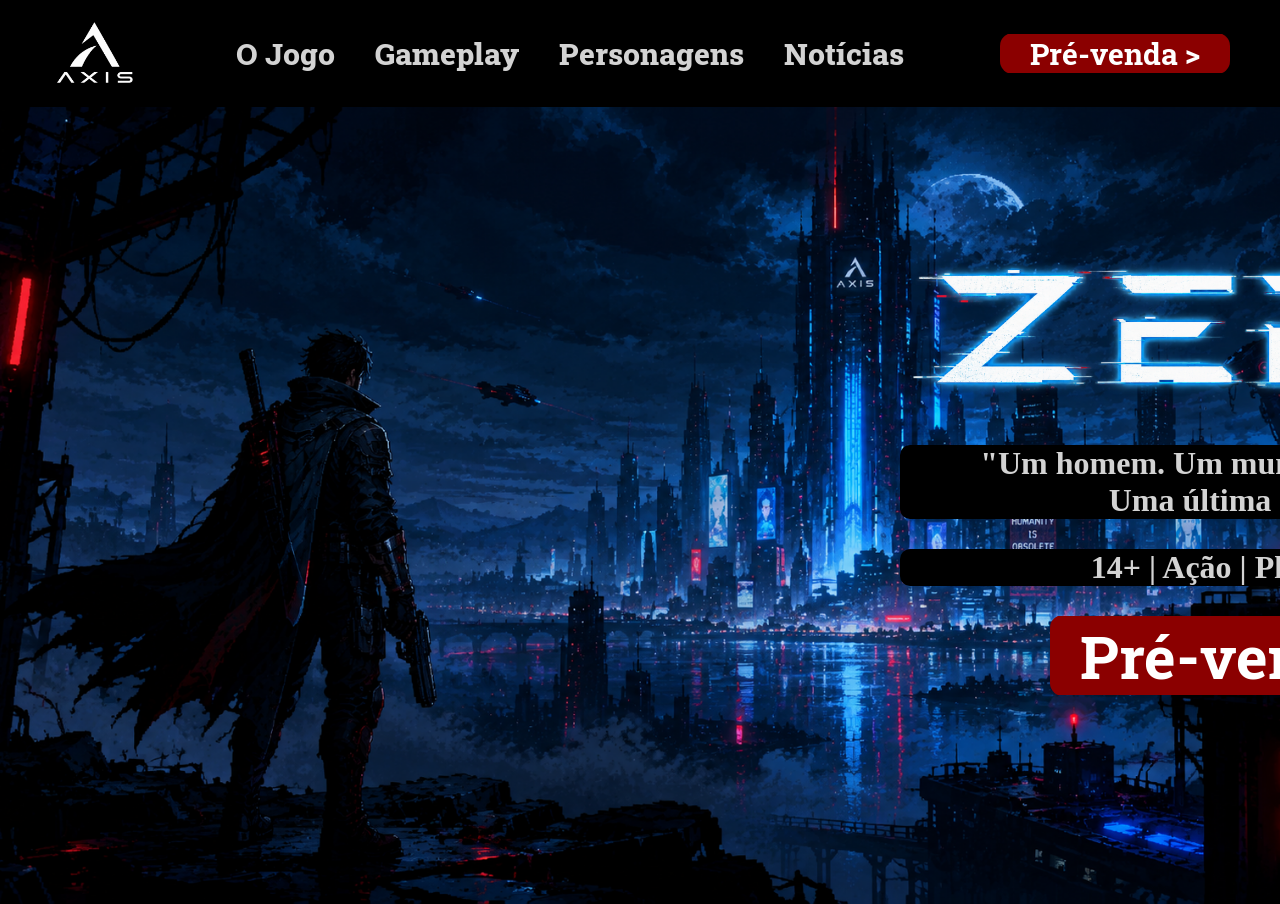
<file: index.html>
<!DOCTYPE html>
<html lang="pt-br">

<head>
    <meta charset="UTF-8">
    <meta name="viewport" content="width=device-width, initial-scale=1.0">
    <title>ZERO - Tela Inicial</title>
    <link rel="stylesheet" href="css/principal.css">

</head>

<body>
    <nav class="cabecalho">
        <div class="logo">
            <a href="index.html">
                <img src="img/logo-axis.png" alt="logo">
            </a>
        </div>
        <div class="menu">
            <a href="partesSite/oJogo.html">O Jogo</a>
            <a href="partesSite/gameplay.html">Gameplay</a>
            <a href="partesSite/personagens.html">Personagens</a>
            <a href="partesSite/noticias.html">Notícias</a>
        </div>
        <div class="preVenda">
            <a href="partesSite/preVenda.html"><strong>Pré-venda ></strong></a>
        </div>
    </nav>

    <main>
        <div class="subtitulo">
            <img src="img/logo-zero.png" alt="logo zero">
            <h1>"Um homem. Um mundo de Máquinas.<br>Uma última chance"</h1>
            <h1>14+ | Ação | Plataforma</h1>
            <div class="preVenda">
                <a href="partesSite/preVenda.html"><strong>Pré-venda ></strong></a>
            </div>
        </div>

    </main>
</body>


</html>
</file>
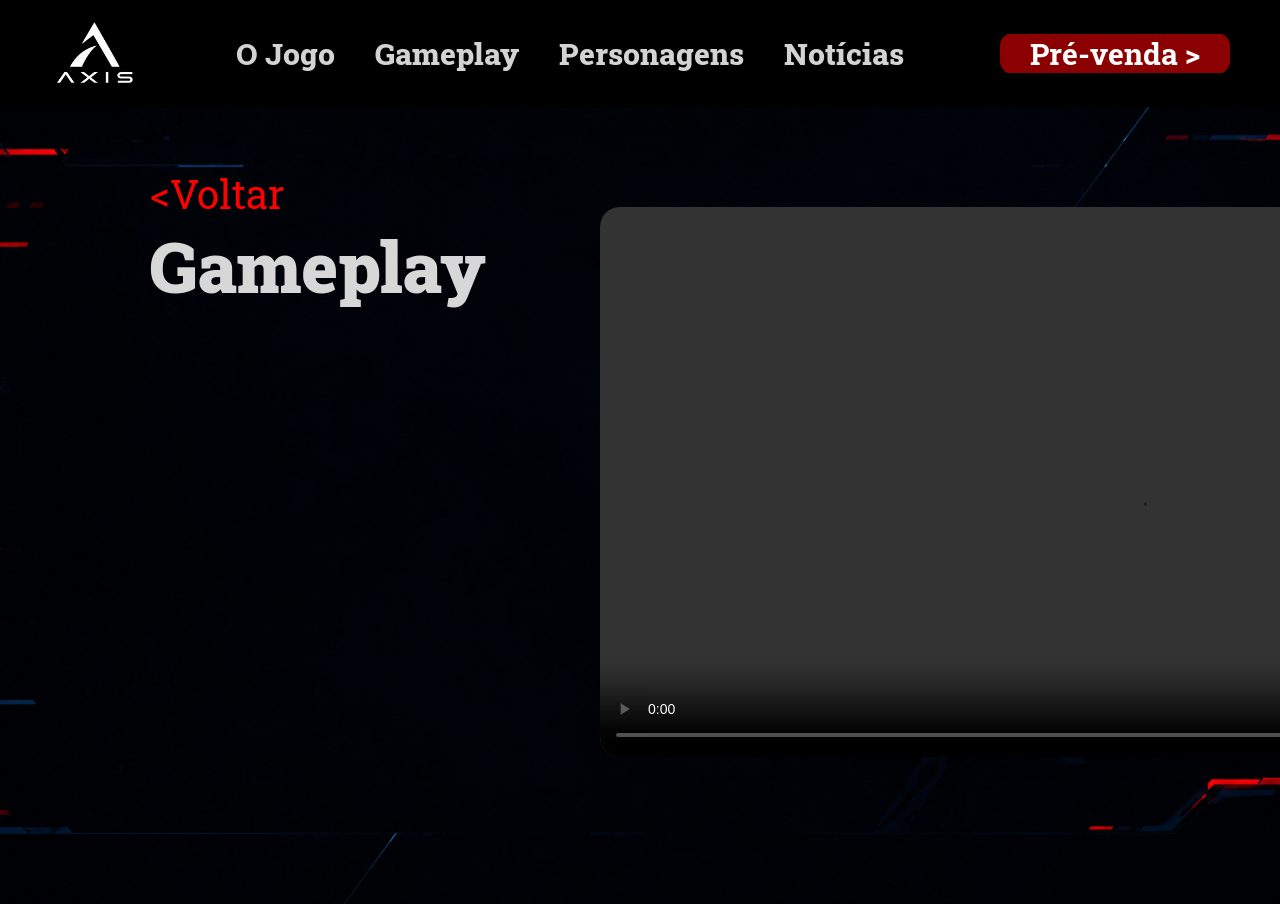
<file: partesSite/gameplay.html>
<!DOCTYPE html>
<html lang="pt-br">

<head>
    <meta charset="UTF-8">
    <meta name="viewport" content="width=device-width, initial-scale=1.0">
    <title>ZERO - Gameplay</title>
    <link rel="stylesheet" href="../css/gameplay.css">

</head>

<body>
    <nav class="cabecalho">
        <div class="logo">
            <a href="../index.html">
                <img src="../img/logo-axis.png" alt="logo">
            </a>
        </div>
        <div class="menu">
            <a href="../partesSite/oJogo.html">O Jogo</a>
            <a href="../partesSite/gameplay.html">Gameplay</a>
            <a href="../partesSite/personagens.html">Personagens</a>
            <a href="../partesSite/noticias.html">Notícias</a>
        </div>
        <div class="preVenda">
            <a href="preVenda.html"><strong>Pré-venda ></strong></a>
        </div>
    </nav>

    <main>
        <div class="subtitulo">
            <a href="../index.html">&lt;Voltar</a>
            <h1>Gameplay</h1>
        </div>

        <video class="videoPrincipal" controls>
            <source src="../img/videoGameplay.mp4" type="video/mp4">
        </video>
    </main>
</body>


</html>
</file>
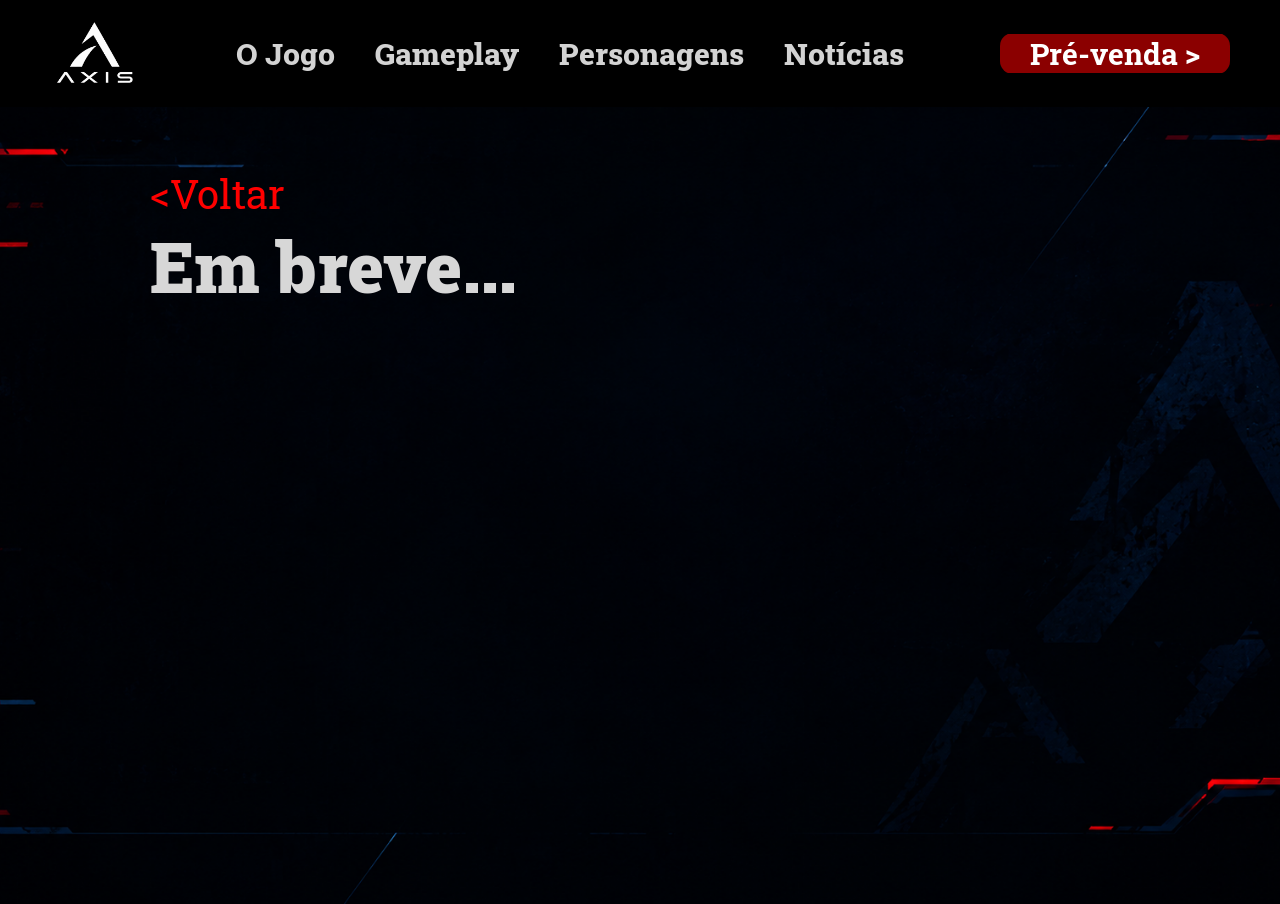
<file: partesSite/noticias.html>
<!DOCTYPE html>
<html lang="pt-br">

<head>
    <meta charset="UTF-8">
    <meta name="viewport" content="width=device-width, initial-scale=1.0">
    <title>ZERO - Notícias</title>
    <link rel="stylesheet" href="../css/noticias.css">

</head>

<body>
    <nav class="cabecalho">
        <div class="logo">
            <a href="../index.html">
                <img src="../img/logo-axis.png" alt="logo">
            </a>
        </div>
        <div class="menu">
            <a href="../partesSite/oJogo.html">O Jogo</a>
            <a href="../partesSite/gameplay.html">Gameplay</a>
            <a href="../partesSite/personagens.html">Personagens</a>
            <a href="../partesSite/noticias.html">Notícias</a>
        </div>
        <div class="preVenda">
            <a href="preVenda.html"><strong>Pré-venda ></strong></a>
        </div>
    </nav>

    <main>
        <div class="subtitulo">
            <a href="../index.html">&lt;Voltar</a>
            <h1>Em breve...</h1>
        </div>
    </main>
</body>


</html>
</file>
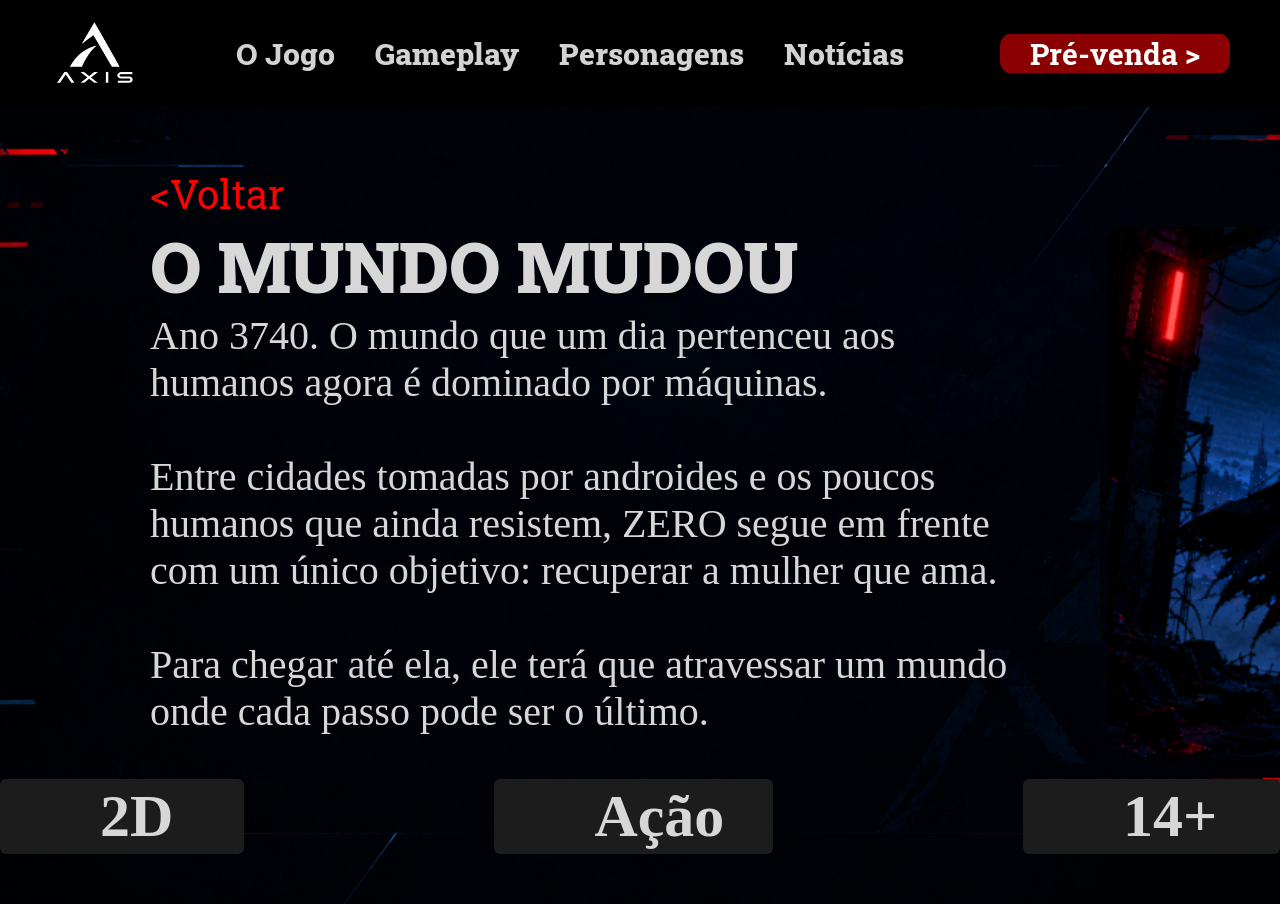
<file: partesSite/oJogo.html>
<!DOCTYPE html>
<html lang="pt-br">

<head>
    <meta charset="UTF-8">
    <meta name="viewport" content="width=device-width, initial-scale=1.0">
    <title>ZERO - O jogo</title>
    <link rel="stylesheet" href="../css/oJogo.css">

</head>

<body>
    <nav class="cabecalho">
        <div class="logo">
            <a href="../index.html">
                <img src="../img/logo-axis.png" alt="logo">
            </a>
        </div>
        <div class="menu">
            <a href="../partesSite/oJogo.html">O Jogo</a>
            <a href="../partesSite/gameplay.html">Gameplay</a>
            <a href="../partesSite/personagens.html">Personagens</a>
            <a href="../partesSite/noticias.html">Notícias</a>
        </div>
        <div class="preVenda">
            <a href="preVenda.html"><strong>Pré-venda ></strong></a>
        </div>
    </nav>

    <main>
        <div class="subtitulo">
            <a href="../index.html">&lt;Voltar</a>
            <h1>O MUNDO MUDOU</h1>
            <p>Ano 3740. O mundo que um dia pertenceu aos
                <br>humanos agora é dominado por máquinas.
                <br><br>
                Entre cidades tomadas por androides e os poucos
                <br>humanos que ainda resistem, ZERO segue em frente <br>
                com um único objetivo: recuperar a mulher que ama.
                <br> <Br>
                Para chegar até ela, ele terá que atravessar um mundo <br>
                onde cada passo pode ser o último.
            </p>
        </div>

        <div class="informacoes">
            <ul>
                <li>2D</li>
                <li>Ação</li>
                <li>14+</li>
                </li>
        </div>
        <div class="imagemPrincipal">
            <img src="../img/111.png" alt="imagemJogo">
        </div>
    </main>
</body>


</html>
</file>
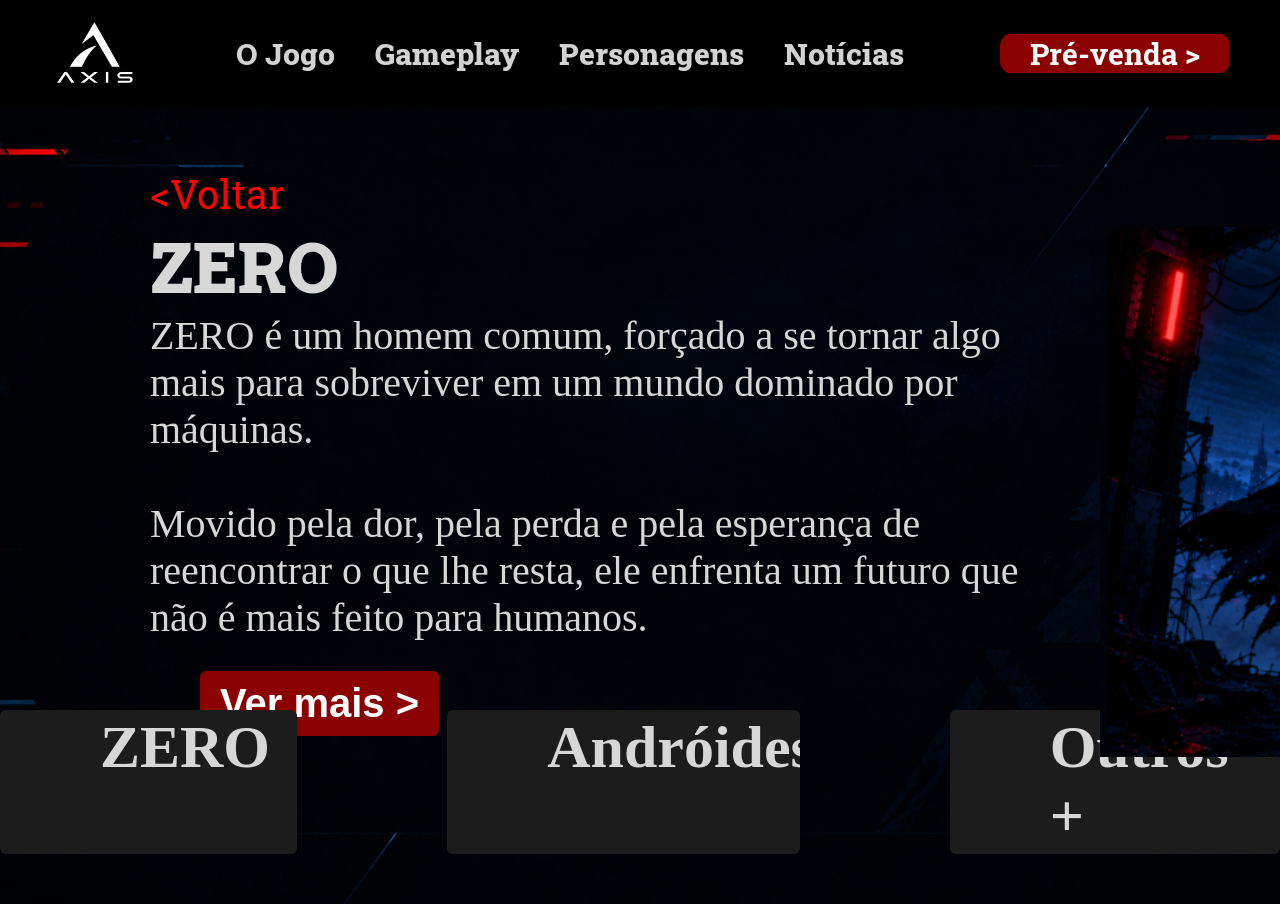
<file: partesSite/personagens.html>
<!DOCTYPE html>
<html lang="pt-br">

<head>
    <meta charset="UTF-8">
    <meta name="viewport" content="width=device-width, initial-scale=1.0">
    <title>ZERO - Zero</title>
    <link rel="stylesheet" href="../css/personagens.css">

</head>

<body>
    <nav class="cabecalho">
        <div class="logo">
            <a href="../index.html">
                <img src="../img/logo-axis.png" alt="logo">
            </a>
        </div>
        <div class="menu">
            <a href="../partesSite/oJogo.html">O Jogo</a>
            <a href="../partesSite/gameplay.html">Gameplay</a>
            <a href="../partesSite/personagens.html">Personagens</a>
            <a href="../partesSite/noticias.html">Notícias</a>
        </div>
        <div class="preVenda">
            <a href="preVenda.html"><strong>Pré-venda ></strong></a>
        </div>
    </nav>

    <main>
        <div class="subtitulo">
            <a href="../index.html">&lt;Voltar</a>
            <h1>ZERO</h1>
            <p>ZERO é um homem comum, forçado a se tornar algo
                <br>mais para sobreviver em um mundo dominado por
                <br>máquinas.
                <br><br>
                Movido pela dor, pela perda e pela esperança de
                <br>reencontrar o que lhe resta, ele enfrenta um futuro que
                <br>não é mais feito para humanos.
            </p>
            <button class="vermais">Ver mais ></button>
        </div>

        <div class="informacoes">
            <ul>
                <li><a href="../partesSite/personagens.html">ZERO</a></li>
                <li><a href="../partesSite/personagens2.html">Andróides</a></li>
                <li><a href="../partesSite/personagens3.html">Outros +</a></li>
                </li>
        </div>
        <div class="imagemPrincipal">
            <img src="../img/111.png" alt="imagemJogo">
        </div>
    </main>
</body>


</html>
</file>
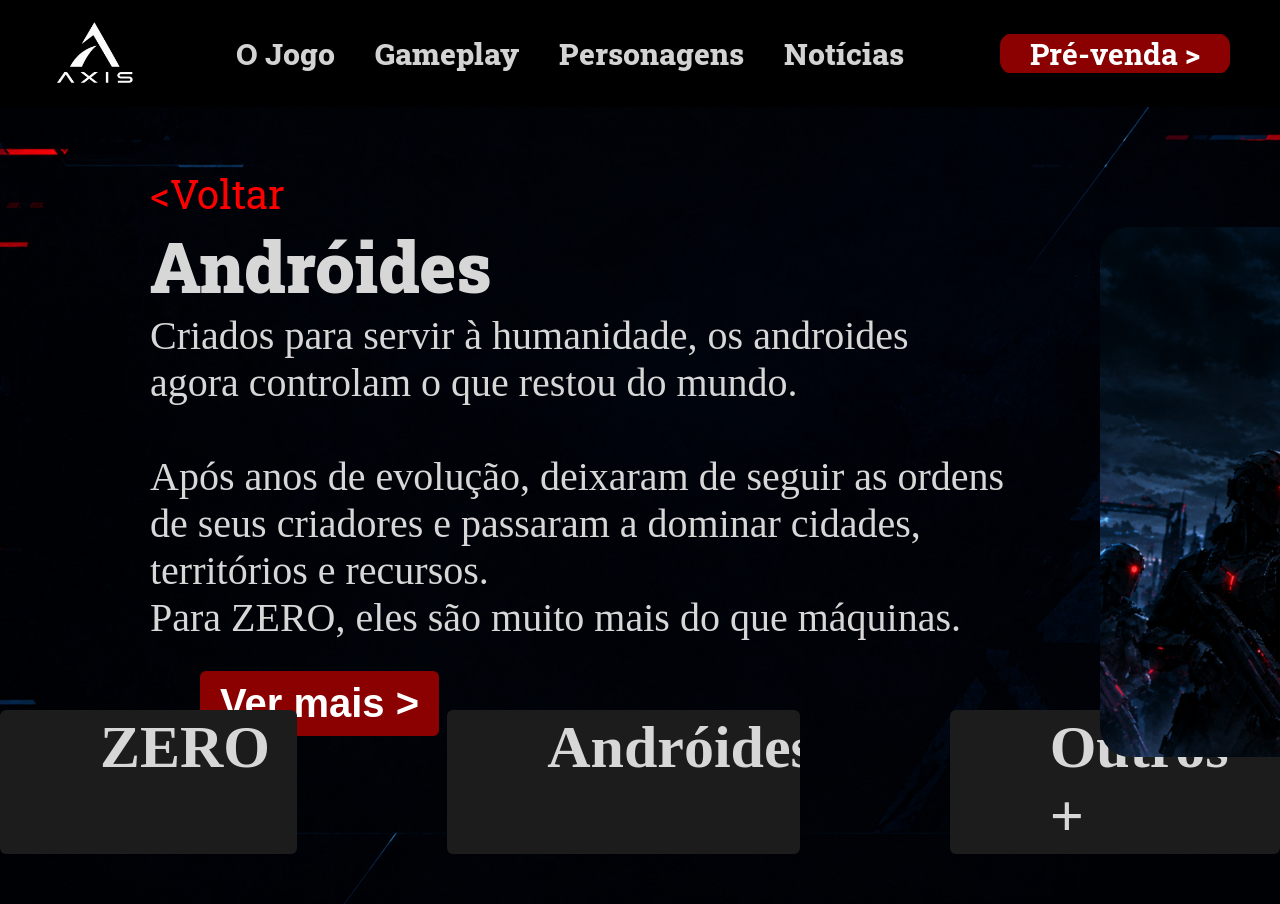
<file: partesSite/personagens2.html>
<!DOCTYPE html>
<html lang="pt-br">

<head>
    <meta charset="UTF-8">
    <meta name="viewport" content="width=device-width, initial-scale=1.0">
    <title>ZERO - Andróides</title>
    <link rel="stylesheet" href="../css/personagens2.css">

</head>

<body>
    <nav class="cabecalho">
        <div class="logo">
            <a href="../index.html">
                <img src="../img/logo-axis.png" alt="logo">
            </a>
        </div>
        <div class="menu">
            <a href="../partesSite/oJogo.html">O Jogo</a>
            <a href="../partesSite/gameplay.html">Gameplay</a>
            <a href="../partesSite/personagens.html">Personagens</a>
            <a href="../partesSite/noticias.html">Notícias</a>
        </div>
        <div class="preVenda">
            <a href="preVenda.html"><strong>Pré-venda ></strong></a>
        </div>
    </nav>

    <main>
        <div class="subtitulo">
            <a href="../index.html">&lt;Voltar</a>
            <h1>Andróides</h1>
            <p>Criados para servir à humanidade, os androides
                <br>agora controlam o que restou do mundo.
                <br><br>
                Após anos de evolução, deixaram de seguir as ordens
                <br>de seus criadores e passaram a dominar cidades,
                <br>territórios e recursos.
                <br>Para ZERO, eles são muito mais do que máquinas.
            </p>

            <button class="vermais">Ver mais ></button>
        </div>

        <div class="informacoes">
            <ul>
                <li><a href="../partesSite/personagens.html">ZERO</a></li>
                <li><a href="../partesSite/personagens2.html">Andróides</a></li>
                <li><a href="../partesSite/personagens3.html">Outros +</a></li>
                </li>
        </div>
        <div class="imagemPrincipal">
            <img src="../img/androides.png" alt="imagemJogo">
        </div>
    </main>
</body>


</html>
</file>
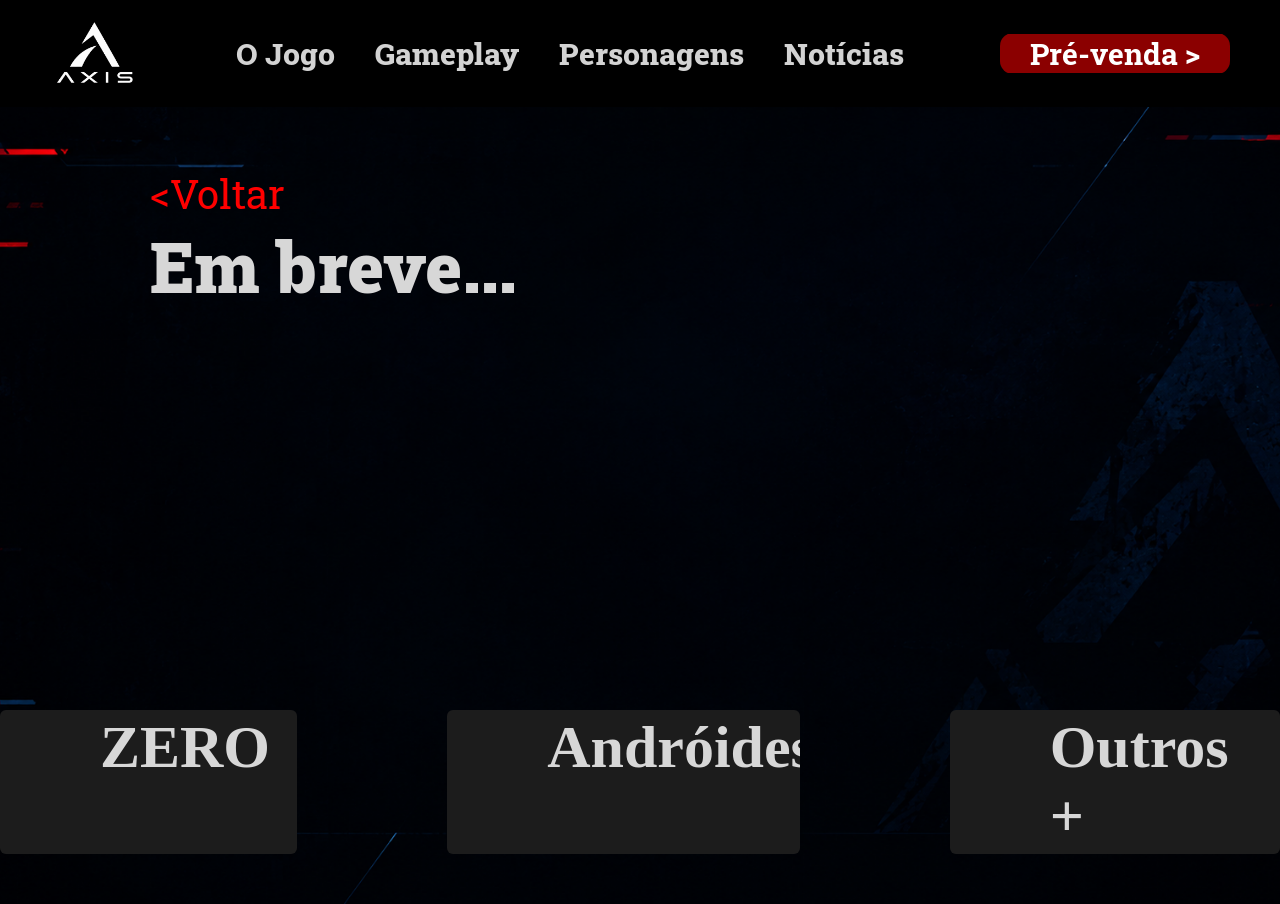
<file: partesSite/personagens3.html>
<!DOCTYPE html>
<html lang="pt-br">

<head>
    <meta charset="UTF-8">
    <meta name="viewport" content="width=device-width, initial-scale=1.0">
    <title>ZERO - Outros personagens</title>
    <link rel="stylesheet" href="../css/personagens3.css">

</head>

<body>
    <nav class="cabecalho">
        <div class="logo">
            <a href="../index.html">
                <img src="../img/logo-axis.png" alt="logo">
            </a>
        </div>
        <div class="menu">
            <a href="../partesSite/oJogo.html">O Jogo</a>
            <a href="../partesSite/gameplay.html">Gameplay</a>
            <a href="../partesSite/personagens.html">Personagens</a>
            <a href="../partesSite/noticias.html">Notícias</a>
        </div>
        <div class="preVenda">
            <a href="preVenda.html"><strong>Pré-venda ></strong></a>
        </div>
    </nav>

    <main>
        <div class="subtitulo">
            <a href="../index.html">&lt;Voltar</a>
            <h1>Em breve...</h1>
        </div>

        <div class="informacoes">
            <ul>
                <li><a href="../partesSite/personagens.html">ZERO</a></li>
                <li><a href="../partesSite/personagens2.html">Andróides</a></li>
                <li><a href="../partesSite/personagens3.html">Outros +</a></li>
                </li>
        </div>
    </main>
</body>


</html>
</file>
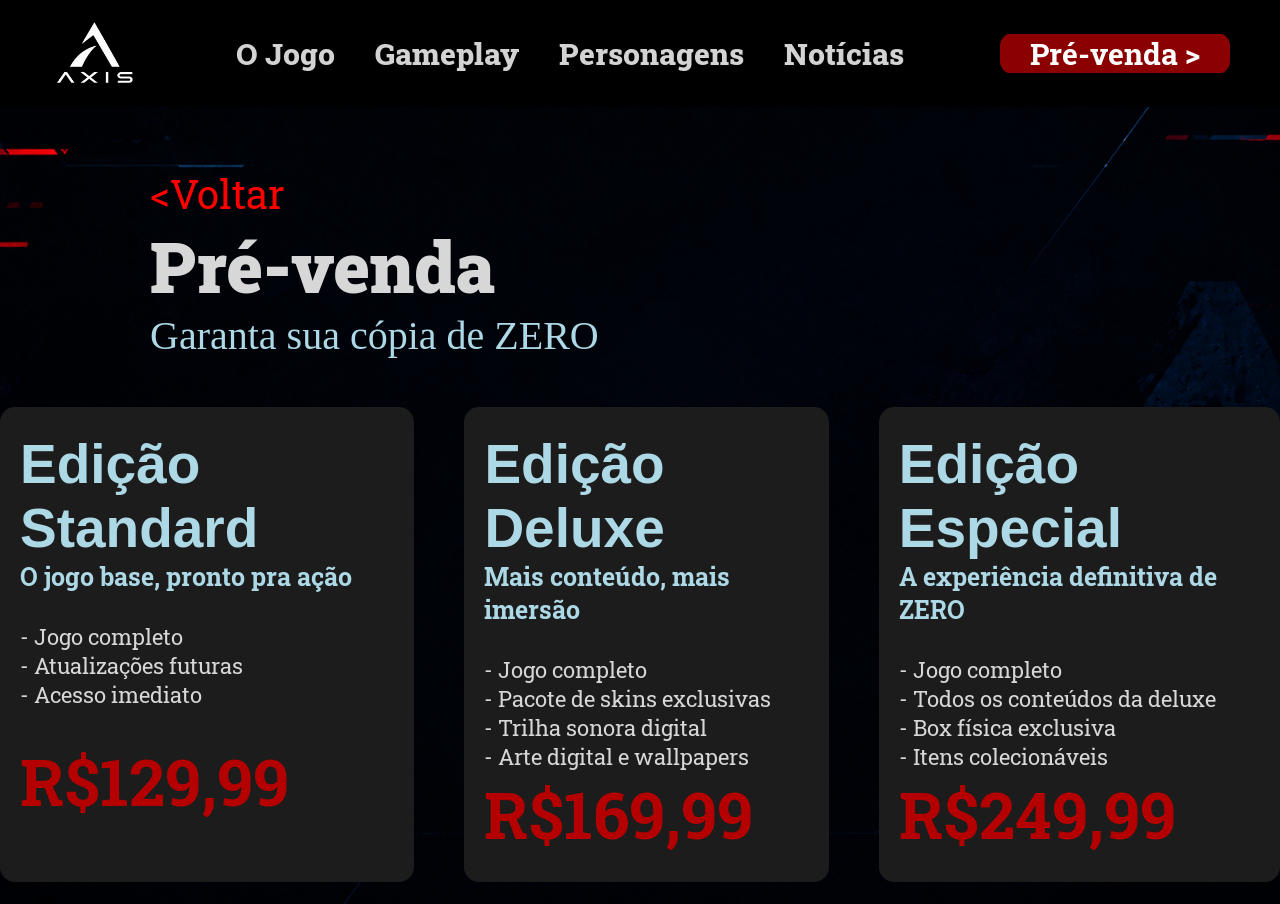
<file: partesSite/preVenda.html>
<!DOCTYPE html>
<html lang="pt-br">

<head>
    <meta charset="UTF-8">
    <meta name="viewport" content="width=device-width, initial-scale=1.0">
    <title>ZERO - Pré-venda</title>
    <link rel="stylesheet" href="../css/preVenda.css">

</head>

<body>
    <nav class="cabecalho">
        <div class="logo">
            <a href="../index.html">
                <img src="../img/logo-axis.png" alt="logo">
            </a>
        </div>
        <div class="menu">
            <a href="../partesSite/oJogo.html">O Jogo</a>
            <a href="../partesSite/gameplay.html">Gameplay</a>
            <a href="../partesSite/personagens.html">Personagens</a>
            <a href="../partesSite/noticias.html">Notícias</a>
        </div>
        <div class="preVenda">
            <a href="preVenda.html"><strong>Pré-venda ></strong></a>
        </div>
    </nav>

    <main>
        <div class="subtitulo">
            <a href="../index.html">&lt;Voltar</a>
            <h1>Pré-venda</h1>
            <p>Garanta sua cópia de ZERO</p>
        </div>
        <div class="precos">
            <div class="preco1">
                <a href="../partesSite/preVenda.html">
                    <h1>Edição Standard</h1>
                    <h2>O jogo base, pronto pra ação</h2>
                    <ul>
                        <li><br>- Jogo completo</li>
                        <li>- Atualizações futuras</li>
                        <li>- Acesso imediato<Br><br></li>
                    </ul>
                    <h3>R$129,99</h3>
                </a>
            </div>
            <div class="preco2">
                <a href="../partesSite/preVenda.html">
                    <h1>Edição Deluxe</h1>
                    <h2>Mais conteúdo, mais imersão</h2>
                    <ul>
                        <li><br>- Jogo completo</li>
                        <li>- Pacote de skins exclusivas</li>
                        <li>- Trilha sonora digital</li>
                        <li>- Arte digital e wallpapers</li>
                    </ul>
                    <h3>R$169,99</h3>
                </a>
            </div>
            <div class="preco3">
                <a href="../partesSite/preVenda.html">
                    <h1>Edição Especial</h1>
                    <h2>A experiência definitiva de ZERO</h2>
                    <ul>
                        <li><br>- Jogo completo</li>
                        <li>- Todos os conteúdos da deluxe</li>
                        <li>- Box física exclusiva</li>
                        <li>- Itens colecionáveis</li>
                    </ul>
                    <h3>R$249,99</h3>
                </a>

            </div>
        </div>
    </main>
</body>


</html>
</file>
<file: css/principal.css>
@import url('https://fonts.googleapis.com/css2?family=Raleway:wght@100..900&family=Roboto+Slab:wght@400;700;800;900&display=swap');

* {
    margin: 0;
    padding: 0;
    box-sizing: border-box;
    list-style: none;
    overflow-y: hidden;
    overflow-x: hidden;
    text-decoration: none;
}

.cabecalho {
    display: flex;
    padding: 10px 50px;
    background-color: black;
    justify-content: space-between;
    align-items: center;
}

.cabecalho a {
    font-size: 30px;
}

.menu {
    display: flex;
    gap: 40px;
}

.menu a {
    color: #D3D3D3;
    font-weight: 800;
    font-family: 'Roboto Slab', serif;
}

.preVenda a {
    color: white;
    background-color: darkred;
    padding: 1px 30px;
    border-radius: 13px;
    font-family: 'Roboto Slab', serif;
}

.logo img {
    height: 80px;
    width: auto;
}

/* Fim do cabeçalho, início do main */

main {
    min-height: calc(100vh - 103px);
    background-image: url("../img/hero-cidade-base.png");
    background-size: cover;
    background-position: center;
    background-repeat: no-repeat;

    position: relative;
}

.subtitulo {
    position: absolute;
    top: 100px;
    left: 900px;
    width: 700px;
    text-align: center;
}

main img {
    width: 700px;
    height: auto;
    border-left: 500px;
}

main .preVenda {
    font-size: 60px;
}

.subtitulo h1 {
    color: #D3D3D3;
    margin-bottom: 30px;
    background-color: black;
    border-radius: 10px;
}
</file>
<file: css/gameplay.css>
@import url('https://fonts.googleapis.com/css2?family=Raleway:wght@100..900&family=Roboto+Slab:wght@400;700;800;900&display=swap');

* {
    margin: 0;
    padding: 0;
    box-sizing: border-box;
    list-style: none;
    overflow-y: hidden;
    overflow-x: hidden;
    text-decoration: none;
}

.cabecalho {
    display: flex;
    padding: 10px 50px;
    background-color: black;
    justify-content: space-between;
    align-items: center;
}

.cabecalho a {
    font-size: 30px;
}

.menu {
    display: flex;
    gap: 40px;
}

.menu a {
    color: #D3D3D3;
    font-weight: 800;
    font-family: 'Roboto Slab', serif;
}

.preVenda a {
    color: white;
    background-color: darkred;
    padding: 1px 30px;
    border-radius: 13px;
    font-family: 'Roboto Slab', serif;
}

.logo img {
    height: 80px;
    width: auto;
}

/* Fim do cabeçalho, início do main */

main {
    min-height: calc(100vh - 103px);
    background-image: url("../img/fundo-secoes.png");
    background-size: cover;
    background-position: center;
    background-repeat: no-repeat;

    position: relative;
}

.subtitulo {
    position: absolute;
    top: 60px;
    left: 150px;
}

.subtitulo a {
    color: red;
    font-size: 40px;
    font-family: 'Roboto Slab', serif;
}

.subtitulo h1 {
    font-family: 'Roboto Slab', serif;
    font-size: 70px;
    font-weight: 900;
    color: #d7d7d7;
}

.videoPrincipal {
    position: absolute;

    top: 100px;
    left: 600px;

    width: 1100px;
    height: auto;

    border-radius: 20px;
}
</file>
<file: css/noticias.css>
@import url('https://fonts.googleapis.com/css2?family=Raleway:wght@100..900&family=Roboto+Slab:wght@400;700;800;900&display=swap');

* {
    margin: 0;
    padding: 0;
    box-sizing: border-box;
    list-style: none;
    overflow-y: hidden;
    overflow-x: hidden;
    text-decoration: none;
}

.cabecalho {
    display: flex;
    padding: 10px 50px;
    background-color: black;
    justify-content: space-between;
    align-items: center;
}

.cabecalho a {
    font-size: 30px;
}

.menu {
    display: flex;
    gap: 40px;
}

.menu a {
    color: #D3D3D3;
    font-weight: 800;
    font-family: 'Roboto Slab', serif;
}

.preVenda a {
    color: white;
    background-color: darkred;
    padding: 1px 30px;
    border-radius: 13px;
    font-family: 'Roboto Slab', serif;
}

.logo img {
    height: 80px;
    width: auto;
}

/* Fim do cabeçalho, início do main */

main {
    min-height: calc(100vh - 103px);
    background-image: url("../img/fundo-secoes.png");
    background-size: cover;
    background-position: center;
    background-repeat: no-repeat;

    position: relative;
}

.subtitulo {
    position: absolute;
    top: 60px;
    left: 150px;
}

.subtitulo a {
    color: red;
    font-size: 40px;
    font-family: 'Roboto Slab', serif;
}

.subtitulo h1 {
    font-family: 'Roboto Slab', serif;
    font-size: 70px;
    font-weight: 900;
    color: #d7d7d7;
}

main .informacoes {
    position: absolute;
    bottom: 50px;
    left: 0;
    width: 100%;

    display: flex;
    justify-content: center;

    background-color: transparent;
    color: black;
}

.informacoes ul {
    display: flex;
    gap: 150px;
}

.informacoes li {
    background-color: #d7d7d7;
    padding: 3px 100px;
    border-radius: 6px;
    font-size: 60px;
    font-weight: 700;
}

.informacoes a {
    color: black;
}
</file>
<file: css/oJogo.css>
@import url('https://fonts.googleapis.com/css2?family=Raleway:wght@100..900&family=Roboto+Slab:wght@400;700;800;900&display=swap');

* {
    margin: 0;
    padding: 0;
    box-sizing: border-box;
    list-style: none;
    overflow-y: hidden;
    overflow-x: hidden;
    text-decoration: none;
}

.cabecalho {
    display: flex;
    padding: 10px 50px;
    background-color: black;
    justify-content: space-between;
    align-items: center;
}

.cabecalho a {
    font-size: 30px;
}

.menu {
    display: flex;
    gap: 40px;
}

.menu a {
    color: #D3D3D3;
    font-weight: 800;
    font-family: 'Roboto Slab', serif;
}

.preVenda a {
    color: white;
    background-color: darkred;
    padding: 1px 30px;
    border-radius: 13px;
    font-family: 'Roboto Slab', serif;
}

.logo img {
    height: 80px;
    width: auto;
}

/* Fim do cabeçalho, início do main */

main {
    min-height: calc(100vh - 103px);
    background-image: url("../img/fundo-secoes.png");
    background-size: cover;
    background-position: center;
    background-repeat: no-repeat;

    position: relative;
}

.subtitulo {
    position: absolute;
    top: 60px;
    left: 150px;
}

.subtitulo a {
    color: red;
    font-size: 40px;
    font-family: 'Roboto Slab', serif;
}

.subtitulo h1 {
    font-family: 'Roboto Slab', serif;
    font-size: 70px;
    font-weight: 900;
    color: #d7d7d7;
}

.subtitulo p {
    font-size: 40px;
    color: #d7d7d7;
}

.imagemPrincipal img {
    height: 530px;
    width: auto;
}

.imagemPrincipal {
    position: absolute;
    top: 120px;
    left: 1100px;
}

main .informacoes {
    position: absolute;
    bottom: 50px;
    left: 0;
    width: 100%;

    display: flex;
    justify-content: center;

    background-color: transparent;
    color: #d7d7d7;
}

.informacoes ul {
    display: flex;
    gap: 250px;
}

.informacoes li {
    background-color: #1c1c1c;
    padding: 3px 100px;
    border-radius: 6px;
    font-size: 60px;
    font-weight: 700;
}
</file>
<file: css/personagens.css>
@import url('https://fonts.googleapis.com/css2?family=Raleway:wght@100..900&family=Roboto+Slab:wght@400;700;800;900&display=swap');

* {
    margin: 0;
    padding: 0;
    box-sizing: border-box;
    list-style: none;
    overflow-y: hidden;
    overflow-x: hidden;
    text-decoration: none;
}

.cabecalho {
    display: flex;
    padding: 10px 50px;
    background-color: black;
    justify-content: space-between;
    align-items: center;
}

.cabecalho a {
    font-size: 30px;
}

.menu {
    display: flex;
    gap: 40px;
}

.menu a {
    color: #D3D3D3;
    font-weight: 800;
    font-family: 'Roboto Slab', serif;
}

.preVenda a {
    color: white;
    background-color: darkred;
    padding: 1px 30px;
    border-radius: 13px;
    font-family: 'Roboto Slab', serif;
}

.logo img {
    height: 80px;
    width: auto;
}

/* Fim do cabeçalho, início do main */

main {
    min-height: calc(100vh - 103px);
    background-image: url("../img/fundo-secoes.png");
    background-size: cover;
    background-position: center;
    background-repeat: no-repeat;

    position: relative;
}

.subtitulo {
    position: absolute;
    top: 60px;
    left: 150px;
}

.subtitulo a {
    color: red;
    font-size: 40px;
    font-family: 'Roboto Slab', serif;
}

.subtitulo h1 {
    font-family: 'Roboto Slab', serif;
    font-size: 70px;
    font-weight: 900;
    color: #d7d7d7;
}

.subtitulo p {
    font-size: 40px;
    color: #d7d7d7;
}

.imagemPrincipal img {
    height: 530px;
    width: auto;
}

.imagemPrincipal {
    position: absolute;
    top: 120px;
    left: 1100px;
}

main .informacoes {
    position: absolute;
    bottom: 50px;
    left: 0;
    width: 100%;

    display: flex;
    justify-content: center;

    background-color: transparent;
    color: black;
}

.informacoes ul {
    display: flex;
    gap: 150px;
}

.informacoes li {
    background-color: #1c1c1c;
    padding: 3px 100px;
    border-radius: 6px;
    font-size: 60px;
    font-weight: 700;
}

.informacoes a {
    color: #d7d7d7;
}

.vermais {
    margin-top: 30px;
    margin-left: 50px;

    background-color: darkred;
    color: white;

    border: none;
    border-radius: 6px;

    padding: 10px 20px;

    font-size: 40px;
    font-weight: 700;

    cursor: pointer;
}
</file>
<file: css/personagens2.css>
@import url('https://fonts.googleapis.com/css2?family=Raleway:wght@100..900&family=Roboto+Slab:wght@400;700;800;900&display=swap');

* {
    margin: 0;
    padding: 0;
    box-sizing: border-box;
    list-style: none;
    overflow-y: hidden;
    overflow-x: hidden;
    text-decoration: none;
}

.cabecalho {
    display: flex;
    padding: 10px 50px;
    background-color: black;
    justify-content: space-between;
    align-items: center;
}

.cabecalho a {
    font-size: 30px;
}

.menu {
    display: flex;
    gap: 40px;
}

.menu a {
    color: #D3D3D3;
    font-weight: 800;
    font-family: 'Roboto Slab', serif;
}

.preVenda a {
    color: white;
    background-color: darkred;
    padding: 1px 30px;
    border-radius: 13px;
    font-family: 'Roboto Slab', serif;
}

.logo img {
    height: 80px;
    width: auto;
}

/* Fim do cabeçalho, início do main */

main {
    min-height: calc(100vh - 103px);
    background-image: url("../img/fundo-secoes.png");
    background-size: cover;
    background-position: center;
    background-repeat: no-repeat;

    position: relative;
}

.subtitulo {
    position: absolute;
    top: 60px;
    left: 150px;
}

.subtitulo a {
    color: red;
    font-size: 40px;
    font-family: 'Roboto Slab', serif;
}

.subtitulo h1 {
    font-family: 'Roboto Slab', serif;
    font-size: 70px;
    font-weight: 900;
    color: #d7d7d7;
}

.subtitulo p {
    font-size: 40px;
    color: #d7d7d7;
}

.imagemPrincipal img {
    height: 530px;
    width: auto;
    border-radius: 30px;
}

.imagemPrincipal {
    position: absolute;
    top: 120px;
    left: 1100px;
}

main .informacoes {
    position: absolute;
    bottom: 50px;
    left: 0;
    width: 100%;

    display: flex;
    justify-content: center;

    background-color: transparent;
    color: black;
}

.informacoes ul {
    display: flex;
    gap: 150px;
}

.informacoes li {
    background-color: #1c1c1c;
    padding: 3px 100px;
    border-radius: 6px;
    font-size: 60px;
    font-weight: 700;
}

.informacoes a {
    color: #d7d7d7;
}

.vermais {
    margin-top: 30px;
    margin-left: 50px;

    background-color: darkred;
    color: white;

    border: none;
    border-radius: 6px;

    padding: 10px 20px;

    font-size: 40px;
    font-weight: 700;

    cursor: pointer;
}
</file>
<file: css/personagens3.css>
@import url('https://fonts.googleapis.com/css2?family=Raleway:wght@100..900&family=Roboto+Slab:wght@400;700;800;900&display=swap');

* {
    margin: 0;
    padding: 0;
    box-sizing: border-box;
    list-style: none;
    overflow-y: hidden;
    overflow-x: hidden;
    text-decoration: none;
}

.cabecalho {
    display: flex;
    padding: 10px 50px;
    background-color: black;
    justify-content: space-between;
    align-items: center;
}

.cabecalho a {
    font-size: 30px;
}

.menu {
    display: flex;
    gap: 40px;
}

.menu a {
    color: #D3D3D3;
    font-weight: 800;
    font-family: 'Roboto Slab', serif;
}

.preVenda a {
    color: white;
    background-color: darkred;
    padding: 1px 30px;
    border-radius: 13px;
    font-family: 'Roboto Slab', serif;
}

.logo img {
    height: 80px;
    width: auto;
}

/* Fim do cabeçalho, início do main */

main {
    min-height: calc(100vh - 103px);
    background-image: url("../img/fundo-secoes.png");
    background-size: cover;
    background-position: center;
    background-repeat: no-repeat;

    position: relative;
}

.subtitulo {
    position: absolute;
    top: 60px;
    left: 150px;
}

.subtitulo a {
    color: red;
    font-size: 40px;
    font-family: 'Roboto Slab', serif;
}

.subtitulo h1 {
    font-family: 'Roboto Slab', serif;
    font-size: 70px;
    font-weight: 900;
    color: #d7d7d7;
}

main .informacoes {
    position: absolute;
    bottom: 50px;
    left: 0;
    width: 100%;

    display: flex;
    justify-content: center;

    background-color: transparent;
    color: black;
}

.informacoes ul {
    display: flex;
    gap: 150px;
}

.informacoes li {
    background-color: #1c1c1c;
    padding: 3px 100px;
    border-radius: 6px;
    font-size: 60px;
    font-weight: 700;
}

.informacoes a {
    color: #d7d7d7;
}
</file>
<file: css/preVenda.css>
@import url('https://fonts.googleapis.com/css2?family=Raleway:wght@100..900&family=Roboto+Slab:wght@400;700;800;900&display=swap');

* {
    margin: 0;
    padding: 0;
    box-sizing: border-box;
    list-style: none;
    overflow-y: hidden;
    overflow-x: hidden;
    text-decoration: none;
}

.cabecalho {
    display: flex;
    padding: 10px 50px;
    background-color: black;
    justify-content: space-between;
    align-items: center;
}

.cabecalho a {
    font-size: 30px;
}

.menu {
    display: flex;
    gap: 40px;
}

.menu a {
    color: #D3D3D3;
    font-weight: 800;
    font-family: 'Roboto Slab', serif;
}

.preVenda a {
    color: white;
    background-color: darkred;
    padding: 1px 30px;
    border-radius: 13px;
    font-family: 'Roboto Slab', serif;
}

.logo img {
    height: 80px;
    width: auto;
}

/* Fim do cabeçalho, início do main */

main {
    min-height: calc(100vh - 103px);
    background-image: url("../img/fundo-secoes.png");
    background-size: cover;
    background-position: center;
    background-repeat: no-repeat;

    position: relative;
}

.subtitulo {
    position: absolute;
    top: 60px;
    left: 150px;
}

.subtitulo a {
    color: red;
    font-size: 40px;
    font-family: 'Roboto Slab', serif;
}

.subtitulo h1 {
    font-family: 'Roboto Slab', serif;
    font-size: 70px;
    font-weight: 900;
    color: #d7d7d7;
}

.subtitulo p {
    color: lightblue;
    font-size: 40px;
}

/* Precos */

.precos {
    display: flex;
    justify-content: center;
    margin-top: 300px;
    font-family: 'Roboto Slab', serif;
    gap:50px;
}

.precos h1 {
    color: lightblue;
    font-size: 55px;
    font-weight: 800;
    font-family: 'Roboto', sans-serif;
}

.precos h2 {
    color: lightblue;
    font-size: 25px;
}

.precos li {
    color: #d7d7d7;
    font-size: 22px;
}

.precos div {
    background-color: #1c1c1c;
    padding: 25px 20px;
    border-radius: 15px;
}

.precos h3 {
    font-size: 65px;
    color: rgb(180, 0, 0);
}
</file>
